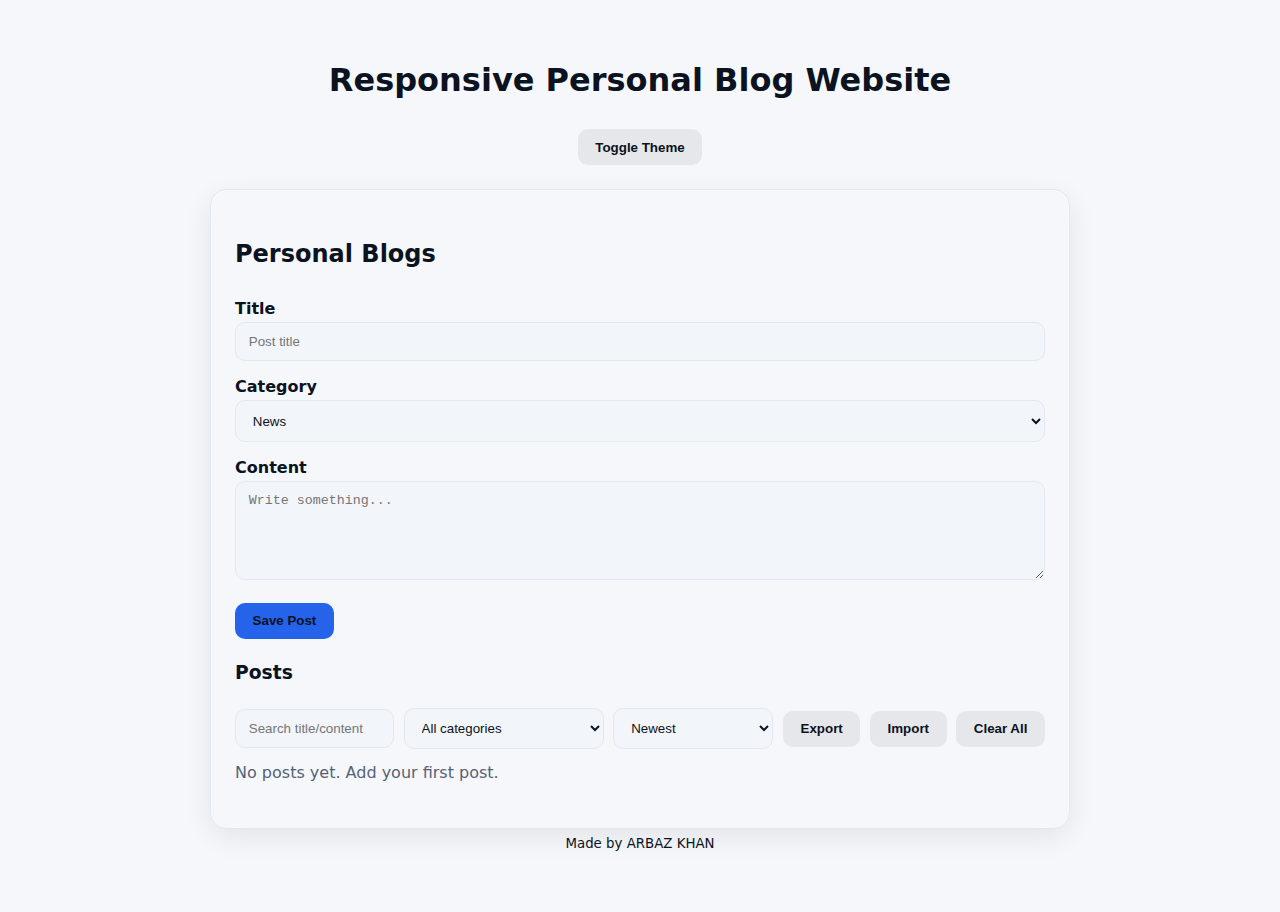
<file: index.html>
<!doctype HTML>
<html lang="en">
<head>
	<meta charset="utf-8">
	<meta name="viewport" content="width=device-width, initial-scale=1">
	<title>Personal Blogs</title>
	<link rel="stylesheet" href="css/style.css">
</head>
<body>
	<header>
		<h1>Responsive Personal Blog Website</h1>
		<div class="header-actions">
			<button id="themeToggle" class="secondary" type="button" title="Toggle theme">Toggle Theme</button>
		</div>
	</header>
	<main>
		<section>
			<h2>Personal Blogs</h2>
			<form id="postForm" aria-label="Create or edit blog post">
				<input type="hidden" id="postId">
				<label for="title">Title</label>
				<input id="title" name="title" type="text" placeholder="Post title" required>
				<label for="category">Category</label>
				<select id="category" name="category">
					<option value="News">News</option>
					<option value="Tips">Tips</option>
					<option value="Tutorial">Tutorial</option>
					<option value="Opinion">Opinion</option>
					<option value="Announcement">Announcement</option>
					<option value="Other">Other</option>
				</select>
				<label for="content">Content</label>
				<textarea id="content" name="content" rows="5" placeholder="Write something..." required></textarea>
				<div class="form-actions">
					<button type="submit" id="saveBtn">Save Post</button>
					<button type="button" id="cancelEditBtn" class="secondary" hidden>Cancel Edit</button>
				</div>
			</form>
		</section>
		<section>
			<h3>Posts</h3>
			<div class="toolbar" role="region" aria-label="Posts controls">
				<input id="searchInput" type="text" placeholder="Search title/content">
				<select id="categoryFilter">
					<option value="">All categories</option>
				</select>
				<select id="sortSelect" title="Sort by">
					<option value="newest">Newest</option>
					<option value="oldest">Oldest</option>
					<option value="title-asc">Title A–Z</option>
					<option value="title-desc">Title Z–A</option>
				</select>
				<div class="toolbar-actions">
					<button type="button" id="exportBtn" class="secondary">Export</button>
					<button type="button" id="importBtn" class="secondary">Import</button>
					<input type="file" id="importFile" accept="application/json" hidden>
					<button type="button" id="clearAllBtn" class="secondary">Clear All</button>
				</div>
			</div>
			<div id="postsEmpty" class="muted">No posts yet. Add your first post.</div>
			<ul id="postsList" aria-live="polite"></ul>
		</section>
	</main>
	<footer>
		<small>Made by ARBAZ KHAN</small>
	</footer>
	<script src="js/script.js"></script>
</body>
</html>
</file>
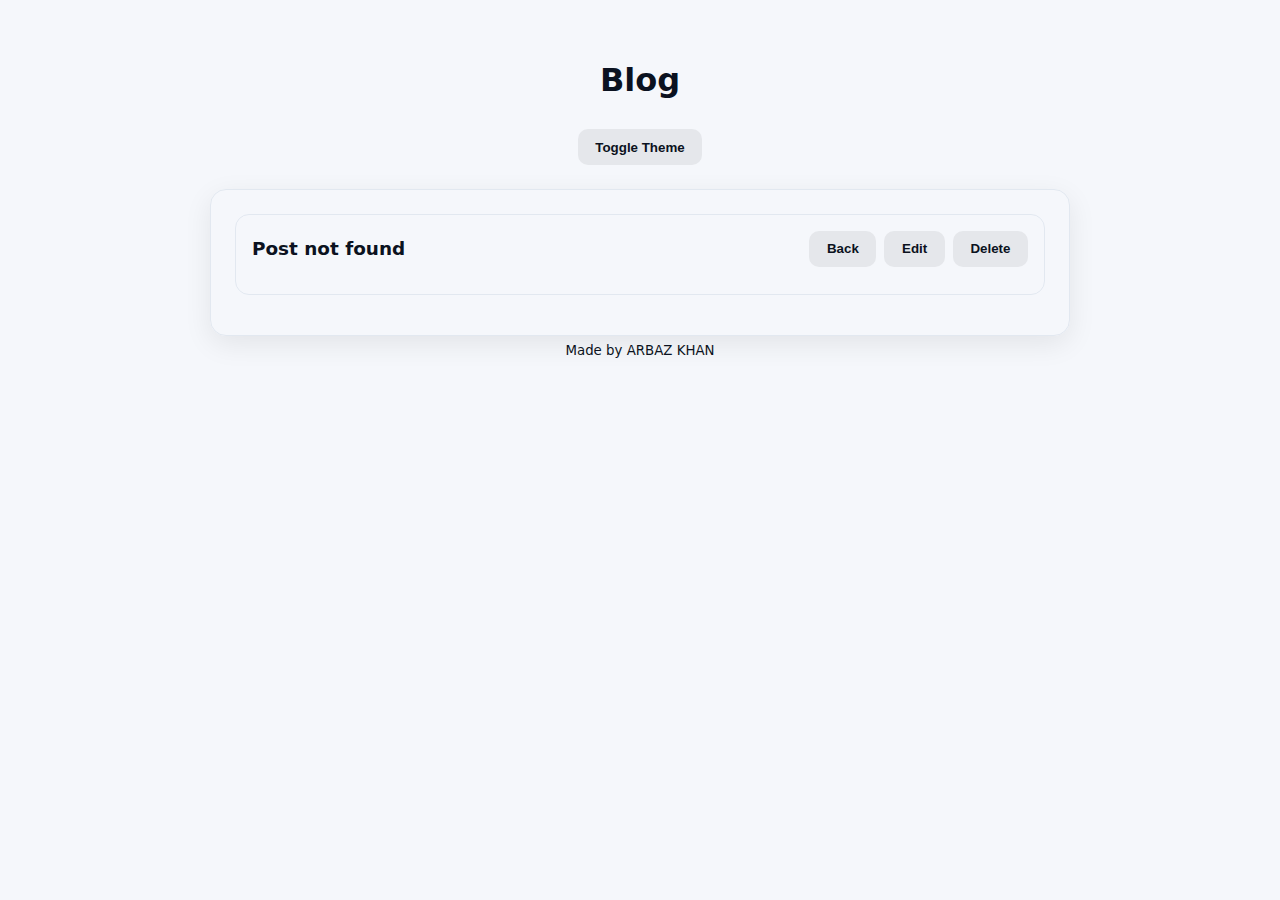
<file: post.html>
<!doctype html>
<html lang="en">
<head>
	<meta charset="utf-8">
	<meta name="viewport" content="width=device-width, initial-scale=1">
	<title>Post</title>
	<link rel="stylesheet" href="css/style.css">
</head>
<body>
	<header>
		<h1>Blog</h1>
		<div class="header-actions">
			<button id="themeToggle" class="secondary" type="button" title="Toggle theme">Toggle Theme</button>
		</div>
	</header>
	<main>
		<article class="post" id="postContainer">
			<header>
				<div>
					<div class="post-title" id="postTitle">Loading…</div>
					<div class="post-meta" id="postMeta"></div>
				</div>
				<div class="post-actions">
					<a href="index.html" class="secondary" style="text-decoration:none;">
						<button type="button" class="secondary">Back</button>
					</a>
					<button id="editBtn" type="button" class="secondary">Edit</button>
					<button id="deleteBtn" type="button" class="secondary">Delete</button>
				</div>
			</header>
			<div class="post-content" id="postContent"></div>
		</article>

		<section style="margin-top:1rem;">
			<form id="editForm" hidden>
				<input type="hidden" id="postId">
				<label for="title">Title</label>
				<input id="title" name="title" type="text" required>
				<label for="category">Category</label>
				<select id="category" name="category">
					<option value="News">News</option>
					<option value="Tips">Tips</option>
					<option value="Tutorial">Tutorial</option>
					<option value="Opinion">Opinion</option>
					<option value="Announcement">Announcement</option>
					<option value="Other">Other</option>
				</select>
				<label for="content">Content</label>
				<textarea id="content" name="content" rows="6" required></textarea>
				<div class="form-actions">
					<button type="submit">Save</button>
					<button id="cancelBtn" type="button" class="secondary">Cancel</button>
				</div>
			</form>
		</section>
	</main>
	<footer>
		<small>Made by ARBAZ KHAN</small>
	</footer>
	<script src="js/post.js"></script>
</body>
</html>
</file>
<file: css/style.css>
/* Basic reset */
* {
  box-sizing: border-box;
}

:root {
  /* Light theme (base) */
  --bg: #f5f7fb;
  --text: #0b1220;
  --card: #ffffff;
  --muted: #556274;
  --border: #e2e8f0;
  --input-bg: #f2f5fa;
  --primary: #2563eb;
  --primary-hover: #1e40af;
  --secondary: #e5e7eb;
  --secondary-text: #0b1220;
  --shadow: 0 8px 28px rgba(0, 0, 0, 0.08);
}

:root.dark {
  /* Dark theme overrides */
  --bg: #0f1722;
  --text: #e9eef6;
  --card: #121a26;
  --muted: #9aa6b2;
  --border: #233246;
  --input-bg: #0f1a2a;
  --primary: #60a5fa;
  --primary-hover: #3b82f6;
  --secondary: #1f2a3a;
  --secondary-text: #e9eef6;
  --shadow: 0 8px 28px rgba(0, 0, 0, 0.45);
}

body {
  margin: 0;
  font-family: Inter, system-ui, -apple-system, Segoe UI, Roboto, Arial,
    sans-serif;
  line-height: 1.7;
  color: var(--text);
  background: radial-gradient(
      1200px 600px at 10% -10%,
      #13203300 0%,
      transparent 40%
    ),
    radial-gradient(1000px 500px at 100% 0%, #0c162400 0%, transparent 40%),
    var(--bg);
  padding: 2rem;
}

header,
footer {
  text-align: center;
  margin-bottom: 1.5rem;
}
.header-actions {
  margin-top: 0.5rem;
}

main {
  max-width: 860px;
  margin: 0 auto;
  background: linear-gradient(
    180deg,
    rgba(255, 255, 255, 0.02),
    rgba(255, 255, 255, 0.01)
  );
  padding: 1.5rem;
  border-radius: 16px;
  box-shadow: var(--shadow);
  border: 1px solid var(--border);
  overflow: hidden;
}

/* Form */
form label {
  display: block;
  font-weight: 600;
  margin-top: 0.75rem;
}

input[type="text"],
textarea,
select {
  width: 100%;
  padding: 0.7rem 0.8rem;
  border: 1px solid var(--border);
  border-radius: 10px;
  background: var(--input-bg);
  color: var(--text);
  max-width: 100%;
  outline: none;
}
input[type="text"]:focus,
textarea:focus,
select:focus {
  box-shadow: 0 0 0 2px rgba(96, 165, 250, 0.25);
  border-color: #2a4365;
}

.form-actions {
  display: flex;
  gap: 0.6rem;
  margin-top: 0.9rem;
}

button {
  background: var(--primary);
  color: #0b1220;
  border: 0;
  padding: 0.65rem 1.1rem;
  border-radius: 10px;
  cursor: pointer;
  font-weight: 700;
}
button.secondary {
  background: var(--secondary);
  color: var(--secondary-text);
}
button.small {
  padding: 0.35rem 0.6rem;
  font-size: 0.9rem;
}
button:hover {
  background: var(--primary-hover);
  color: #0b1220;
}
button.secondary:hover {
  filter: brightness(1.08);
}

/* Toolbar */
.toolbar {
  display: grid;
  grid-template-columns: 1fr 200px 160px auto;
  gap: 0.6rem;
  align-items: center;
  margin: 1rem 0 0.6rem;
}
.toolbar .toolbar-actions {
  display: flex;
  gap: 0.6rem;
  justify-content: flex-end;
}

/* Posts */
#postsList {
  list-style: none;
  padding: 0;
  margin: 1.1rem 0 0;
  display: grid;
  gap: 1rem;
}

.post {
  border: 1px solid var(--border);
  border-radius: 14px;
  padding: 1rem;
  background: linear-gradient(
    180deg,
    rgba(255, 255, 255, 0.02),
    rgba(255, 255, 255, 0.01)
  );
  overflow: hidden;
  transition: transform 0.15s ease, box-shadow 0.15s ease,
    border-color 0.15s ease;
}
.post:hover {
  transform: translateY(-2px);
  box-shadow: 0 12px 36px rgba(0, 0, 0, 0.15);
  border-color: #335078;
}

.post header {
  display: flex;
  justify-content: space-between;
  align-items: center;
  margin: 0 0 0.5rem 0;
  gap: 0.5rem;
}

.post-title {
  font-size: 1.15rem;
  font-weight: 800;
  word-break: break-word;
  overflow-wrap: anywhere;
  hyphens: auto;
}
.post-title a {
  color: inherit;
}
.post-title a:hover {
  color: var(--primary);
}

.post-meta {
  font-size: 0.9rem;
  color: var(--muted);
  display: flex;
  align-items: center;
  gap: 0.5rem;
  flex-wrap: wrap;
}
.badge {
  display: inline-block;
  padding: 0.2rem 0.5rem;
  border-radius: 999px;
  background: #eaf1ff;
  color: #1e40af;
  border: 1px solid #bfd5ff;
  font-size: 0.8rem;
  font-weight: 700;
}
:root.dark .badge {
  background: #1b2a40;
  color: #8fb7ff;
  border-color: #2a4365;
}

.post-content {
  margin: 0.4rem 0 0.7rem;
  white-space: pre-wrap;
  word-break: break-word;
  overflow-wrap: anywhere;
  hyphens: auto;
  max-width: 100%;
}

/* Collapsed preview for long content */
.post-content.collapsed {
  display: -webkit-box;
  -webkit-line-clamp: 8;
  -webkit-box-orient: vertical;
  overflow: hidden;
  position: relative;
}
.post-content.collapsed::after {
  content: "";
  position: absolute;
  height: 48px;
  left: 0;
  right: 0;
  bottom: 0;
  background: linear-gradient(
    to bottom,
    rgba(255, 255, 255, 0) 0%,
    var(--card) 90%
  );
}

.read-more {
  color: var(--primary);
  text-decoration: none;
  font-weight: 700;
}
.read-more:hover {
  color: var(--primary-hover);
  text-decoration: underline;
}

.post-actions {
  display: flex;
  gap: 0.5rem;
}

.muted {
  color: var(--muted);
}

/* Ensure any embedded media fits container */
.post img,
.post video,
.post iframe {
  max-width: 100%;
  height: auto;
  display: block;
  border-radius: 10px;
}

/* Toggle button hover fix */
#themeToggle:hover {
  color: #fff;
}

@media (max-width: 700px) {
  .toolbar {
    grid-template-columns: 1fr;
  }
  .toolbar .toolbar-actions {
    justify-content: flex-start;
  }
  .post header {
    flex-direction: column;
    align-items: flex-start;
  }
}
</file>
